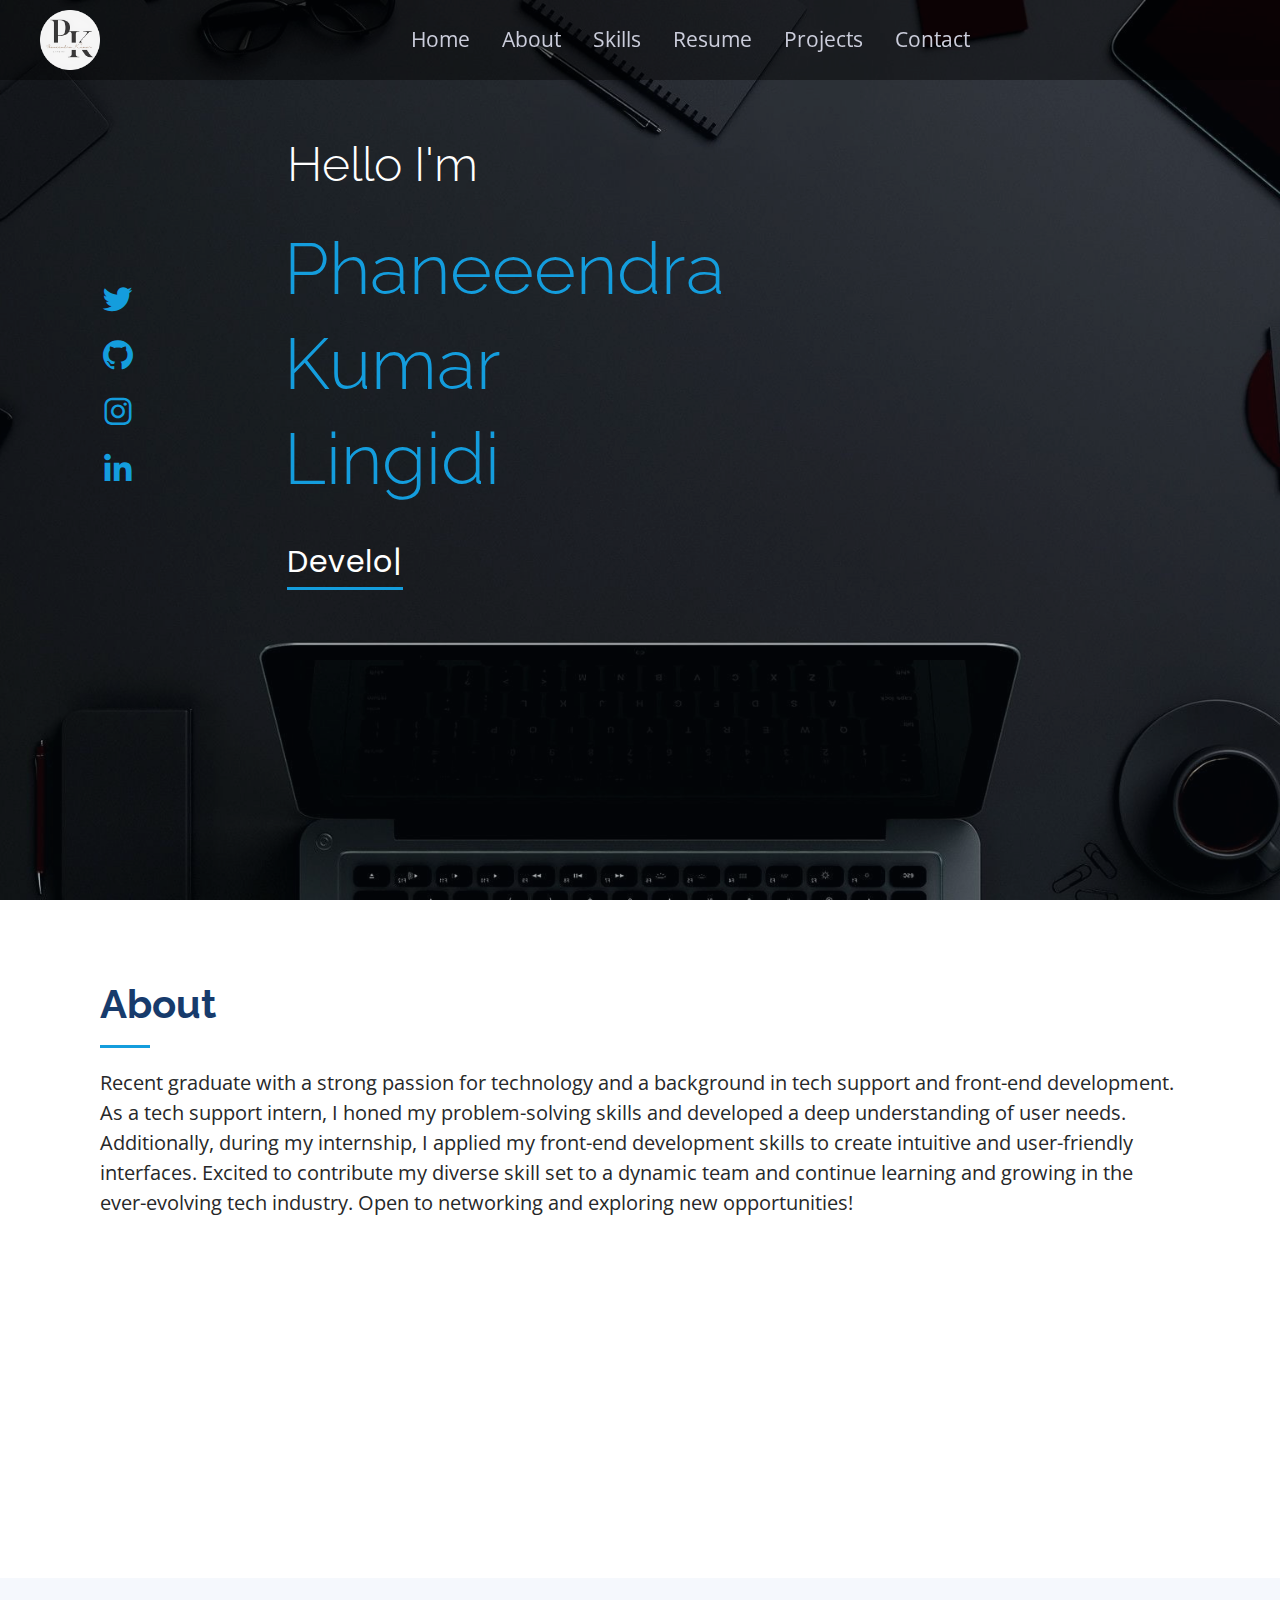
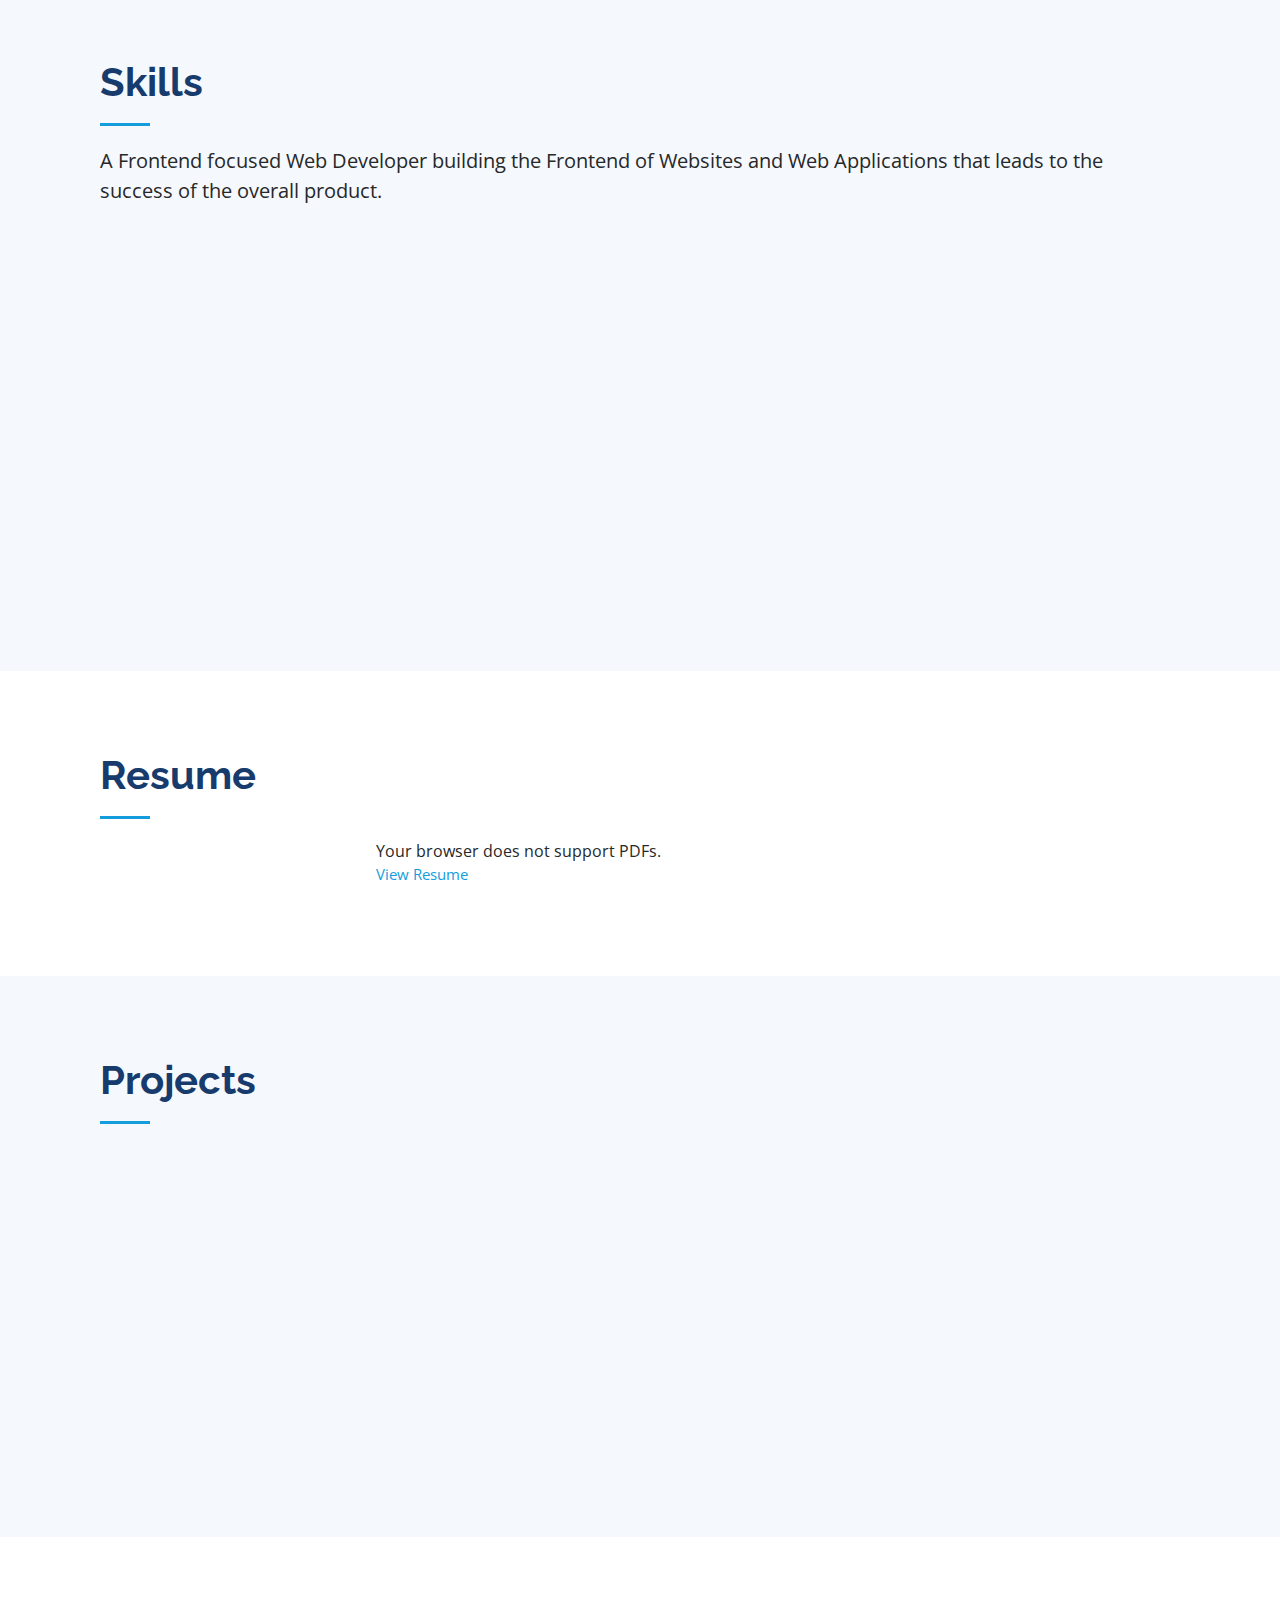
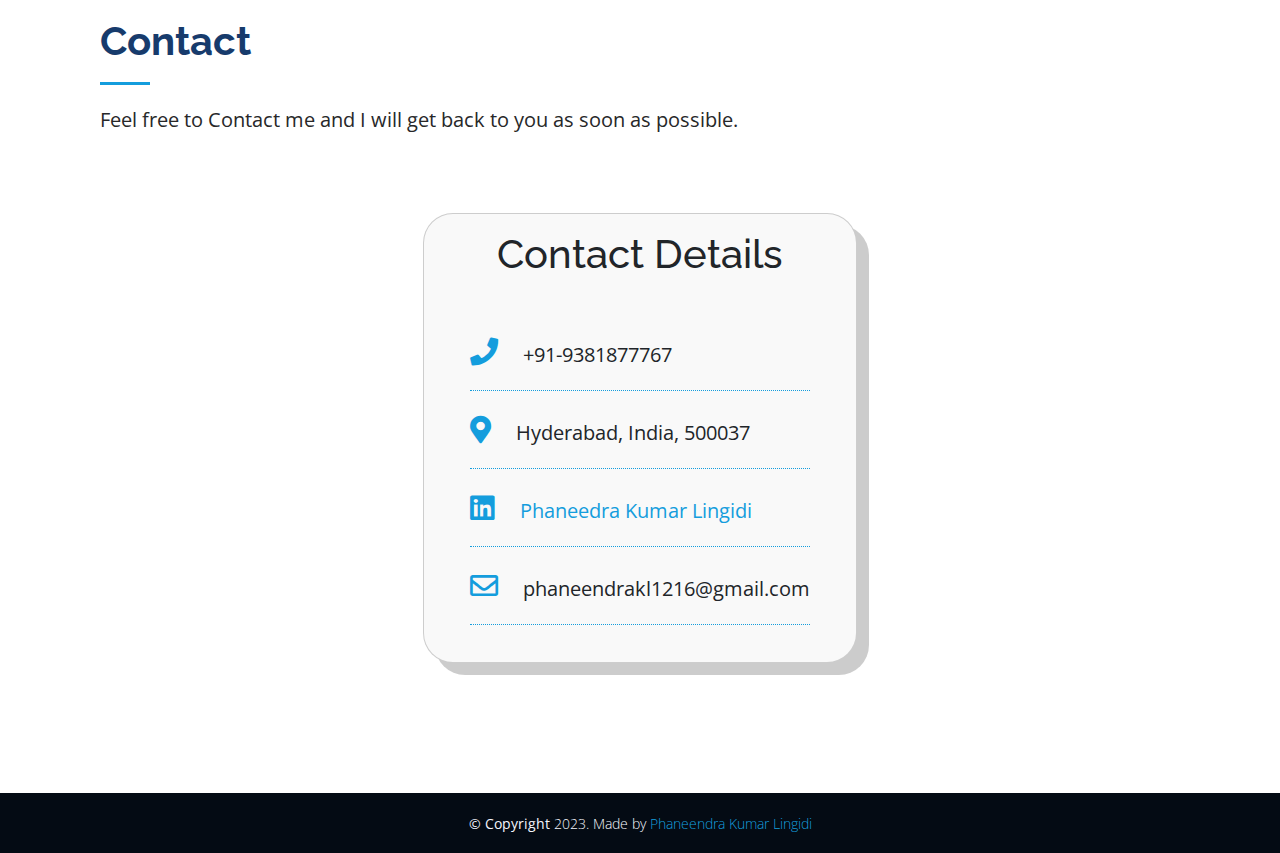
<file: index.html>
<!DOCTYPE html>
<html lang="en">

<head>
    <meta charset="utf-8">
    <meta content="width=device-width, initial-scale=1.0" name="viewport">

    <title>Phaneendra Kumar Lingidi</title>
    <meta content="" name="description">
    <meta content="" name="keywords">

    <!-- Favicons -->
    <link href="assets/img/k.png" rel="icon">
    <link href="assets/img/k.png" rel="icon">

    <!-- Add Font Awesome CSS link here -->
    <link rel="stylesheet" href="https://cdnjs.cloudflare.com/ajax/libs/font-awesome/5.15.3/css/all.min.css">
    <link rel="stylesheet" href="https://maxcdn.bootstrapcdn.com/bootstrap/4.5.2/css/bootstrap.min.css">

    <!-- Google Fonts -->
    <link href="https://fonts.googleapis.com/css?family=Open+Sans:300,300i,400,400i,600,600i,700,700i|Raleway:300,300i,400,400i,500,500i,600,600i,700,700i|Poppins:300,300i,400,400i,500,500i,600,600i,700,700i" rel="stylesheet">

    <!-- Vendor CSS Files -->
    <link href="assets/vendor/aos/aos.css" rel="stylesheet">
    <link href="assets/vendor/bootstrap/css/bootstrap.min.css" rel="stylesheet">
    <link href="assets/vendor/bootstrap-icons/bootstrap-icons.css" rel="stylesheet">
    <link href="assets/vendor/boxicons/css/boxicons.min.css" rel="stylesheet">
    <link href="assets/vendor/glightbox/css/glightbox.min.css" rel="stylesheet">
    <link href="assets/vendor/swiper/swiper-bundle.min.css" rel="stylesheet">

    <!-- Template Main CSS File -->
    <link href="assets/css/style.css" rel="stylesheet">

    <!-- =======================================================
  * Template Name: iPortfolio
  * Updated: Jul 27 2023 with Bootstrap v5.3.1
  * Template URL: https://bootstrapmade.com/iportfolio-bootstrap-portfolio-websites-template/
  * Author: BootstrapMade.com
  * License: https://bootstrapmade.com/license/
  ======================================================== -->
</head>

<body>

    <!-- ======= Header ======= -->
    <header class="navigation fixed-top header ">
        <nav class="navbar navbar-expand-lg navbar-custom d-flex ">
            <!-- Apply the custom style here -->
            <div class="logo">
                <a href="#hero"><img src="assets/img/k.png" style=" height: 60px; width:60px " alt="Your Logo"></a>
            </div>
            <button class="navbar-toggler justify-content-center" type="button" data-toggle="collapse" data-target="#navbarNav" aria-controls="navbarNav" aria-expanded="false" aria-label="Toggle navigation">
            <span class="navbar-toggler-icon"></span>
        </button>
            <div class="collapse navbar-collapse justify-content-center" id="navbarNav">
                <ul class="navbar-nav">
                    <li class="nav-item active ">
                        <a href="#hero" class="nav-link scrollto"> <span>Home</span></a>
                    </li>
                    <li class="nav-item">
                        <a href="#about" class="nav-link scrollto"> <span>About</span></a>
                    </li>
                    <li class="nav-item">
                        <a href="#skills" class="nav-link  scrollto"><span>Skills</span></a></li>
                    <li class="nav-item ">
                        <a href="#resume" class="nav-link scrollto "><span>Resume</span></a>
                    </li>
                    <li class="nav-item">
                        <a href="#portfolio" class="nav-link scrollto"><span>Projects</span></a>
                    </li>
                    <li class="nav-item">
                        <a href="#contact" class="nav-link scrollto "><span>Contact</span></a>
                    </li>
                </ul>
            </div>
        </nav>
    </header>
    <!-- End Header -->

    <!-- ======= Hero Section ======= -->
    <section id="hero" class="d-flex flex-column " style="position:relative">
        <div class="container" style="position:relative">
            <div class="row align-items-center hero-row">
                <!-- social icon -->
                <div class="col-2 hero-container ">
                    <ul class="list-unstyled mt-3 zindex-1">
                        <li class="mb-3"><a href="https://x.com/_phaneendra_l" target="_blank" class="twitter"><i class="bx bxl-twitter bx-md"></i></a></li>
                        <li class="mb-3"><a href="https://github.com/phaneendrakl" target="_blank" class="github"><i class="bx bxl-github bx-md"></i></a></li>
                        <li class="mb-3"><a href="https://instagram.com/phaneendra.l" target="_blank" class="instagram"><i class="bx bxl-instagram bx-md"></i></a></li>
                        <li class="mb-3"><a href="https://linkedin.com/in/phaneendra-kl" target="_blank" class="linkedin"><i class="bx bxl-linkedin bx-md"></i></a></li>
                    </ul>
                </div>
                <!-- /social icon -->

                <div class="col-7 hero-container mt-0 justify-content-right">
                    <h2><span class="display-5">Hello I'm</span></h2>
                    <h1><span class="display-2" data-aos="fade-in" style="color: rgba(20,157,221,255)">Phaneeendra Kumar<br>Lingidi</span></h1>
                    <p><span class="typed" data-typed-items="Developer" data-fade-out="false"></span></p>
                </div>
            </div>
        </div>
    </section>
    <!-- End Hero -->

    <main id="main">

        <!-- ======= About Section ======= -->
        <section id="about" class="about">
            <div class="container">

                <div class="section-title">
                    <h2>About</h2>
                    <p class="info-text">Recent graduate with a strong passion for technology and a background in tech support and front-end development. As a tech support intern, I honed my problem-solving skills and developed a deep understanding of user needs. Additionally,
                        during my internship, I applied my front-end development skills to create intuitive and user-friendly interfaces. Excited to contribute my diverse skill set to a dynamic team and continue learning and growing in the ever-evolving
                        tech industry. Open to networking and exploring new opportunities!</p>
                </div>

                <div class="row">
                    <div class="col-lg-4" data-aos="fade-right">
                        <img src="assets/img/profile-img2.jpg" class="img-fluid" alt="">
                    </div>
                    <div class="col-lg-8 pt-4 pt-lg-0 content" data-aos="fade-left">
                        <h2>Tech Support Intern &amp; Web Developer.</h2><br>
                        <div class="row">
                            <div class="col-lg-6">
                                <ul>
                                    <li><i class="bi bi-chevron-right"></i> <strong>Birthday:</strong> <span>14 April 2002</span></li>
                                    <li><i class="bi bi-chevron-right"></i> <strong>Website:</strong>
                                        <a href="https://phaneendrakl.netlify.app"><span>phaneendrakl.netlify.app</span></a></li>
                                    <li><i class="bi bi-chevron-right"></i> <strong>Phone:</strong> <span>+91 9381877767</span></li>
                                    <li><i class="bi bi-chevron-right"></i> <strong>City:</strong> <span>Hyderabad, India</span></li>
                                </ul>
                            </div>
                            <div class="col-lg-6">
                                <ul>
                                    <li><i class="bi bi-chevron-right"></i> <strong>Age:</strong> <span>21</span></li>
                                    <li><i class="bi bi-chevron-right"></i> <strong>Degree:</strong> <span>Bachelor of Technology</span></li>
                                    <li><i class="bi bi-chevron-right"></i> <strong>Email:</strong> <span>phaneendrakl1216@gmail.com</span></li>
                                    <li><i class="bi bi-chevron-right"></i> <strong>Freelance:</strong> <span>Available</span></li>
                                </ul>
                            </div>
                        </div>
                    </div>
                </div>

            </div>
        </section>
        <!-- End About Section -->


        <!-- ======= Skills Section ======= -->
        <section id="skills" class="skills section-bg">
            <div class="container">

                <div class="section-title">
                    <h2>Skills</h2>
                    <p class="info-text">A Frontend focused Web Developer building the Frontend of Websites and Web Applications that leads to the success of the overall product.</p>
                </div>

                <div class="row skills-content">

                    <div class="col-lg-6" data-aos="fade-up">

                        <div class="progress">
                            <span class="skill">HTML <i class="val">100%</i></span>
                            <div class="progress-bar-wrap">
                                <div class="progress-bar" role="progressbar" aria-valuenow="100" aria-valuemin="0" aria-valuemax="100"></div>
                            </div>
                        </div>

                        <div class="progress">
                            <span class="skill">CSS <i class="val">100%</i></span>
                            <div class="progress-bar-wrap">
                                <div class="progress-bar" role="progressbar" aria-valuenow="100" aria-valuemin="0" aria-valuemax="100"></div>
                            </div>
                        </div>

                        <div class="progress">
                            <span class="skill">JavaScript <i class="val">70%</i></span>
                            <div class="progress-bar-wrap">
                                <div class="progress-bar" role="progressbar" aria-valuenow="70" aria-valuemin="0" aria-valuemax="100"></div>
                            </div>
                        </div>

                        <div class="progress">
                            <span class="skill">Bootstrap <i class="val">100%</i></span>
                            <div class="progress-bar-wrap">
                                <div class="progress-bar" role="progressbar" aria-valuenow="100" aria-valuemin="0" aria-valuemax="100"></div>
                            </div>
                        </div>

                        <div class="progress">
                            <span class="skill">React.js <i class="val">70%</i></span>
                            <div class="progress-bar-wrap">
                                <div class="progress-bar" role="progressbar" aria-valuenow="70" aria-valuemin="0" aria-valuemax="100"></div>
                            </div>
                        </div>


                    </div>

                    <div class="col-lg-6" data-aos="fade-up" data-aos-delay="100">

                        <div class="progress">
                            <span class="skill">Node.js <i class="val">70%</i></span>
                            <div class="progress-bar-wrap">
                                <div class="progress-bar" role="progressbar" aria-valuenow="70" aria-valuemin="0" aria-valuemax="100"></div>
                            </div>
                        </div>

                        <div class="progress">
                            <span class="skill">Java <i class="val">90%</i></span>
                            <div class="progress-bar-wrap">
                                <div class="progress-bar" role="progressbar" aria-valuenow="90" aria-valuemin="0" aria-valuemax="100"></div>
                            </div>
                        </div>


                        <div class="progress">
                            <span class="skill">C++ <i class="val">70%</i></span>
                            <div class="progress-bar-wrap">
                                <div class="progress-bar" role="progressbar" aria-valuenow="70" aria-valuemin="0" aria-valuemax="100"></div>
                            </div>
                        </div>

                        <div class="progress">
                            <span class="skill">SQL<i class="val">90%</i></span>
                            <div class="progress-bar-wrap">
                                <div class="progress-bar" role="progressbar" aria-valuenow="90" aria-valuemin="0" aria-valuemax="100"></div>
                            </div>
                        </div>


                    </div>

                </div>

            </div>
        </section>
        <!-- End Skills Section -->


        <!-- ======= Resume Section ======= -->
        <section id="resume" class="resume justify-content-center">
            <div class="container ">

                <div class="section-title">
                    <h2>Resume</h2>
                    <div class="row justify-content-center">
                        <div class="col-6">
                            <object class="resume-pdf" data="assets/pdf/resume.pdf" type="application/pdf" width="500" height="400">
                        <p>Your browser does not support PDFs.</p>
                    </div>
                    </object>
                            <p style="font-size:15px">
                                <a href="assets/pdf/resume.pdf" target="_blank">View Resume</a>
                            </p>
                        </div>
                    </div>

                </div>
        </section>
        <!-- End Resume Section -->


        <!-- ======= Portfolio Section ======= -->
        <section id="portfolio" class="portfolio section-bg">
            <div class="container">

                <div class="section-title">
                    <h2>Projects</h2>
                </div>

                <div class="row" data-aos="fade-up">
                    <div class="col-lg-12 d-flex justify-content-center">
                        <ul id="portfolio-flters">
                            <!-- <li data-filter="*" class="filter-active">All</li> -->
                            <li data-filter=".filter-icrs">ICRS</li>
                        </ul>
                    </div>
                </div>

                <div class="row portfolio-container" data-aos="fade-up" data-aos-delay="100">

                    <div class="col-lg-4 col-md-6 portfolio-item filter-icrs">
                        <div class="portfolio-wrap">
                            <img src="assets/img/projects/icrs/icrs-1.png" class="img-fluid" alt="">
                            <div class="portfolio-links">
                                <a href="assets/img/projects/icrs/icrs-1.png" data-gallery="portfolioGallery" class="portfolio-lightbox" title="App 1"><i class="bx bx-plus"></i></a>
                                <a href="icrs.html" title="More Details"><i class="bx bx-link"></i></a>
                            </div>
                        </div>
                    </div>

                </div>

            </div>
        </section>
        <!-- End Portfolio Section -->


        <!-- ======= Contact Section ======= -->
        <section id="contact" class="contact">
            <div class="container">

                <div class="section-title">
                    <h2>Contact</h2>
                    <p class="info-text">Feel free to Contact me and I will get back to you as soon as possible.</p>
                </div>

                <div class="container mt-5">
                    <div class="row justify-content-center">
                        <div class="col-md-12 contact-card-container">
                            <div class="card contact-container">
                                <div class="card-body">
                                    <h1 class="card-title text-center contact-details-heading">Contact Details</h1>
                                    <div class="container" style="box-sizing:border-box;display:flex; align-items:center; justify-content:center">
                                        <ul class="list-unstyled">
                                            <li class="contact-card"><i class="fas fa-phone"></i> +91-9381877767</li>
                                            <li class="contact-card"><i class="fas fa-map-marker-alt"></i> Hyderabad, India, 500037</li>
                                            <li class="contact-card"><i class="fab fa-linkedin"></i> <a href="https://linkedin.com/in/phaneendra-kl" target="_blank">Phaneedra Kumar Lingidi</a></li>
                                            <li class="contact-card"><i class="far fa-envelope"></i> phaneendrakl1216@gmail.com</li>
                                        </ul>
                                    </div>
                                </div>
                            </div>
                        </div>
                    </div>
                </div>

            </div>

            </div>
        </section>
        <!-- End Contact Section -->

    </main>
    <!-- End #main -->

    <!-- ======= Footer ======= -->
    <footer id="footer">
        <div class="container">
            <div class="copyright">
                &copy; Copyright <span style="font-weight:100">2023. Made by <a href="#hero">Phaneendra Kumar Lingidi</a></span>
            </div>
        </div>
    </footer>
    <!-- End  Footer -->

    <a href="#" class="back-to-top d-flex align-items-center justify-content-center"><i class="bi bi-arrow-up-short"></i></a>

    <!-- Vendor JS Files -->
    <script src="assets/vendor/purecounter/purecounter_vanilla.js"></script>
    <script src="assets/vendor/aos/aos.js"></script>
    <script src="assets/vendor/bootstrap/js/bootstrap.bundle.min.js"></script>
    <script src="assets/vendor/glightbox/js/glightbox.min.js"></script>
    <script src="assets/vendor/isotope-layout/isotope.pkgd.min.js"></script>
    <script src="assets/vendor/swiper/swiper-bundle.min.js"></script>
    <script src="assets/vendor/typed.js/typed.umd.js"></script>
    <script src="assets/vendor/waypoints/noframework.waypoints.js"></script>
    <script src="assets/vendor/php-email-form/validate.js"></script>

    <!-- Template Main JS File -->
    <script src="assets/js/main.js"></script>
    <script src="https://code.jquery.com/jquery-3.5.1.slim.min.js"></script>
    <script src="https://cdn.jsdelivr.net/npm/@popperjs/core@2.5.3/dist/umd/popper.min.js"></script>
    <script src="https://maxcdn.bootstrapcdn.com/bootstrap/4.5.2/js/bootstrap.min.js"></script>

</body>

</html>
</file>
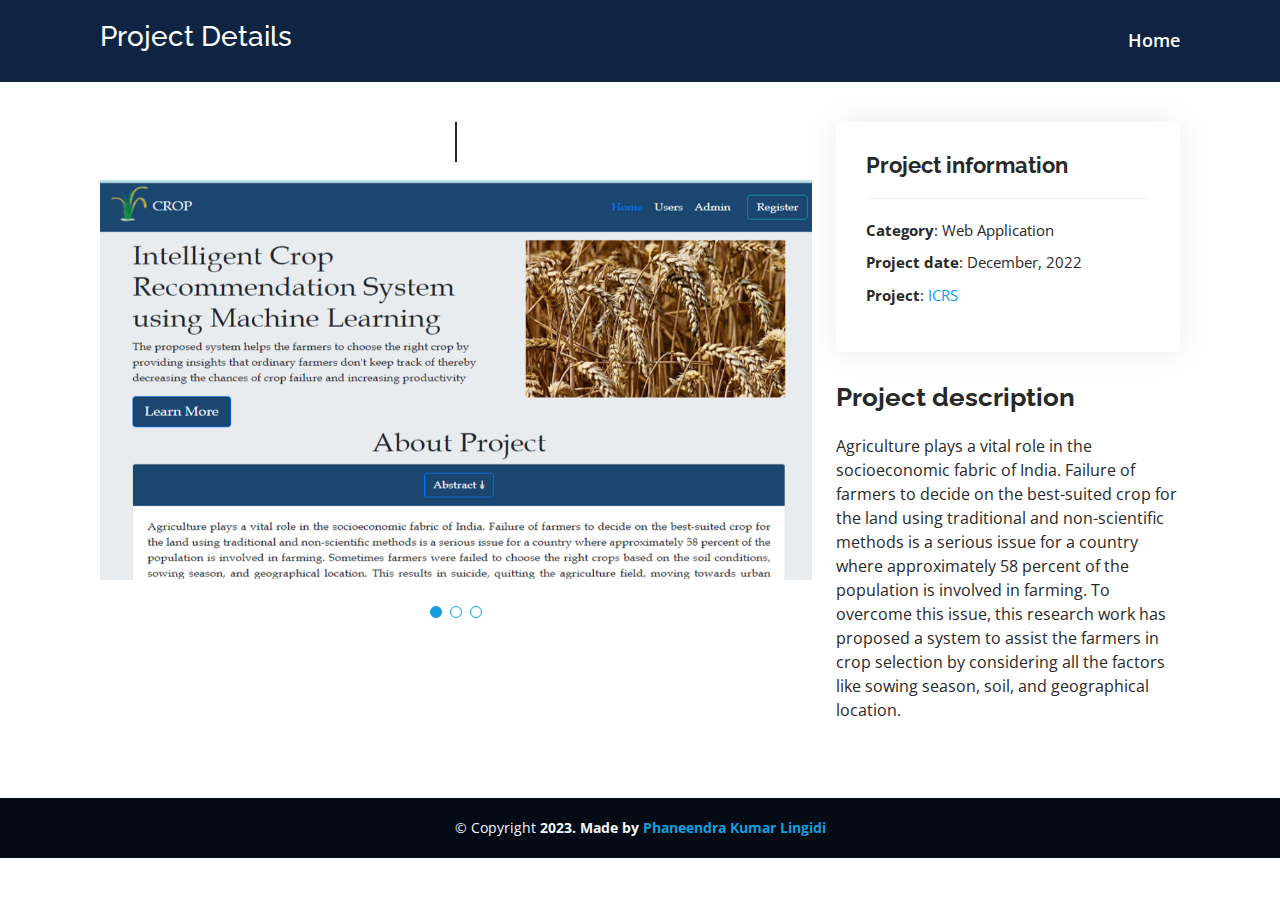
<file: icrs.html>
<!DOCTYPE html>
<html lang="en">

<head>
    <meta charset="utf-8">
    <meta content="width=device-width, initial-scale=1.0" name="viewport">

    <title>Portfolio Details - iPortfolio Bootstrap Template</title>
    <meta content="" name="description">
    <meta content="" name="keywords">

    <!-- Favicons -->
    <link href="assets/img/favicon.png" rel="icon">
    <link href="assets/img/apple-touch-icon.png" rel="apple-touch-icon">

    <!-- Google Fonts -->
    <link href="https://fonts.googleapis.com/css?family=Open+Sans:300,300i,400,400i,600,600i,700,700i|Raleway:300,300i,400,400i,500,500i,600,600i,700,700i|Poppins:300,300i,400,400i,500,500i,600,600i,700,700i" rel="stylesheet">

    <!-- Vendor CSS Files -->
    <link href="assets/vendor/aos/aos.css" rel="stylesheet">
    <link href="assets/vendor/bootstrap/css/bootstrap.min.css" rel="stylesheet">
    <link href="assets/vendor/bootstrap-icons/bootstrap-icons.css" rel="stylesheet">
    <link href="assets/vendor/boxicons/css/boxicons.min.css" rel="stylesheet">
    <link href="assets/vendor/glightbox/css/glightbox.min.css" rel="stylesheet">
    <link href="assets/vendor/swiper/swiper-bundle.min.css" rel="stylesheet">

    <!-- Template Main CSS File -->
    <link href="assets/css/style.css" rel="stylesheet">

    <!-- =======================================================
  * Template Name: iPortfolio
  * Updated: Jul 27 2023 with Bootstrap v5.3.1
  * Template URL: https://bootstrapmade.com/iportfolio-bootstrap-portfolio-websites-template/
  * Author: BootstrapMade.com
  * License: https://bootstrapmade.com/license/
  ======================================================== -->
</head>

<body>

    <!-- ======= Mobile nav toggle button ======= -->

    <main id="main">

        <!-- ======= Breadcrumbs ======= -->
        <section id="breadcrumbs" class="breadcrumbs">
            <div class="container">

                <div class="d-flex justify-content-between align-items-center">
                    <h1 class="display-13" style="color: #fff; font-size:28px">Project Details</h1>
                    <ol>
                        <li><a href="index.html" class="nav-link-pr" style="font-size:18px; font-weight:600;">Home</a></li>
                    </ol>
                </div>

            </div>
        </section>
        <!-- End Breadcrumbs -->

        <!-- ======= Portfolio Details Section ======= -->
        <section id="portfolio-details" class="portfolio-details">
            <div class="container">

                <div class="row gy-4">

                    <div class="col-lg-8">
                        <div class="container-pr">
                            <h5 class="typed-pr" style="line-height:40px">Intelligent Crop Recommendation System using Machine Learning</h5>
                        </div>
                        <div class="portfolio-details-slider swiper">
                            <div class="swiper-wrapper align-items-center">

                                <div class="swiper-slide">
                                    <img src="assets/img/projects/icrs/icrs-1.png" alt="">
                                </div>

                                <div class="swiper-slide">
                                    <img src="assets/img/projects/icrs/icrs-2.png" alt="">
                                </div>

                                <div class="swiper-slide">
                                    <img src="assets/img/projects/icrs/icrs-3.png" alt="">
                                </div>

                            </div>
                            <div class="swiper-pagination"></div>
                        </div>
                    </div>

                    <div class="col-lg-4">
                        <div class="portfolio-info">
                            <h3>Project information</h3>
                            <ul>
                                <li><strong>Category</strong>: Web Application</li>
                                <li><strong>Project date</strong>: December, 2022</li>
                                <li><strong>Project</strong>: <a href="https://github.com/phaneendrakl/icrs-ml">ICRS</a></li>
                            </ul>
                        </div>
                        <div class="portfolio-description">
                            <h2>Project description</h2>
                            <p>
                                Agriculture plays a vital role in the socioeconomic fabric of India. Failure of farmers to decide on the best-suited crop for the land using traditional and non-scientific methods is a serious issue for a country where approximately 58 percent of the
                                population is involved in farming. To overcome this issue, this research work has proposed a system to assist the farmers in crop selection by considering all the factors like sowing season, soil, and geographical location.
                            </p>
                        </div>
                    </div>

                </div>

            </div>
        </section>
        <!-- End Portfolio Details Section -->

    </main>
    <!-- End #main -->

    <!-- ======= Footer ======= -->
    <footer id="footer">
        <div class="container">
            <div class="copyright">
                &copy; Copyright <strong><span>2023. Made by <a href="#hero">Phaneendra Kumar Lingidi</a></span></strong> </div>
        </div>
    </footer>
    <!-- End  Footer -->

    <a href="#" class="back-to-top d-flex align-items-center justify-content-center"><i class="bi bi-arrow-up-short"></i></a>

    <!-- Vendor JS Files -->
    <script src="assets/vendor/purecounter/purecounter_vanilla.js"></script>
    <script src="assets/vendor/aos/aos.js"></script>
    <script src="assets/vendor/bootstrap/js/bootstrap.bundle.min.js"></script>
    <script src="assets/vendor/glightbox/js/glightbox.min.js"></script>
    <script src="assets/vendor/isotope-layout/isotope.pkgd.min.js"></script>
    <script src="assets/vendor/swiper/swiper-bundle.min.js"></script>
    <script src="assets/vendor/typed.js/typed.umd.js"></script>
    <script src="assets/vendor/waypoints/noframework.waypoints.js"></script>
    <script src="assets/vendor/php-email-form/validate.js"></script>

    <!-- Template Main JS File -->
    <script src="assets/js/main.js"></script>

</body>

</html>
</file>
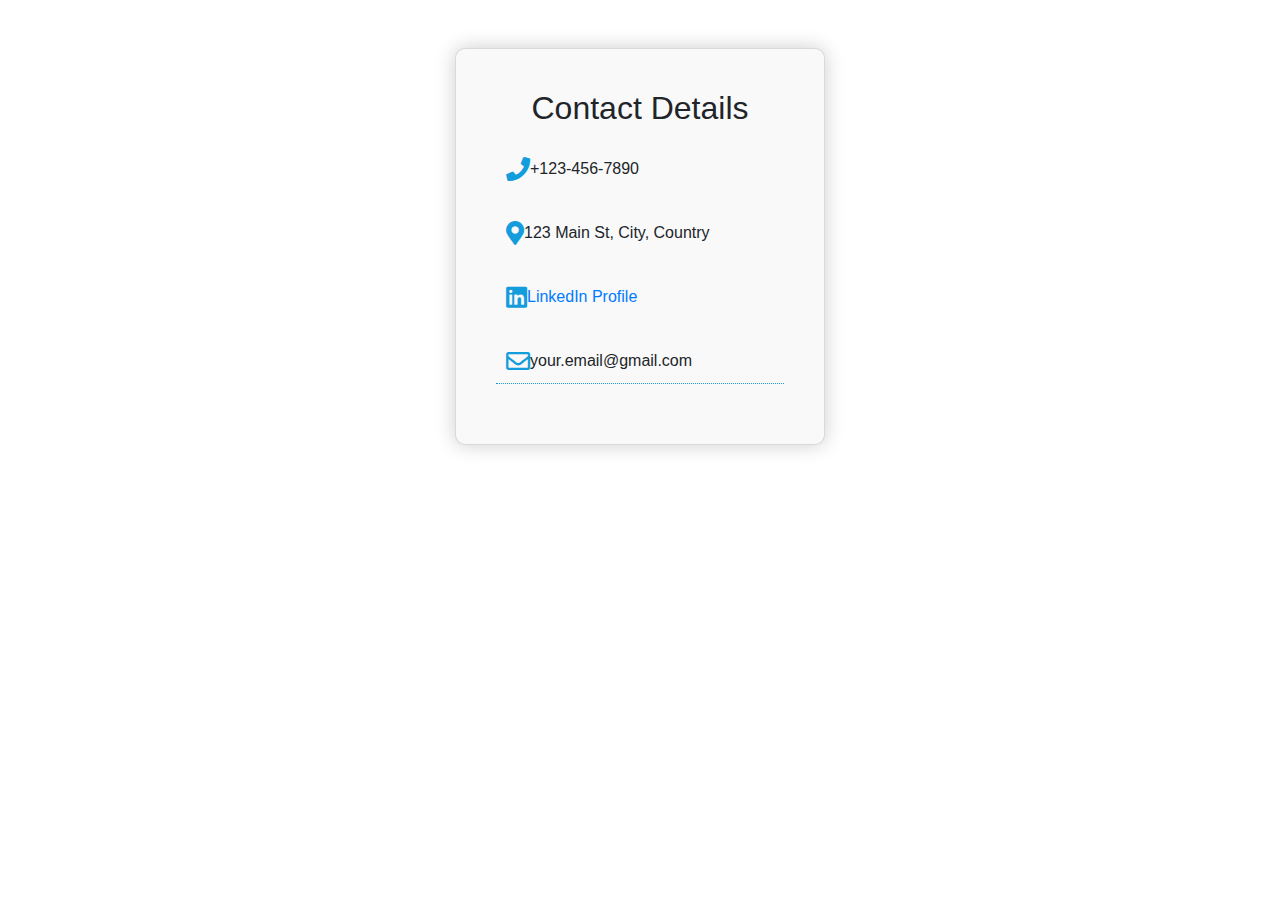
<file: test.html>
<!DOCTYPE html>
<html lang="en">

<head>
    <meta charset="UTF-8">
    <meta name="viewport" content="width=device-width, initial-scale=1.0">
    <title>Contact Us</title>
    <!-- Add Bootstrap CSS link here -->
    <link rel="stylesheet" href="https://maxcdn.bootstrapcdn.com/bootstrap/4.5.2/css/bootstrap.min.css">
    <!-- Add Font Awesome CSS link here -->
    <link rel="stylesheet" href="https://cdnjs.cloudflare.com/ajax/libs/font-awesome/5.15.3/css/all.min.css">
    <style>
        /* Custom CSS for the centered container with shadow and curved border */
        
        .contact-container {
            background-color: #f9f9f9;
            border-radius: 10px;
            box-shadow: 0px 0px 20px rgba(0, 0, 0, 0.2);
            padding: 20px;
        }
        /* Additional styling for the contact details */
        
        .contact-card {
            border: none;
            margin-bottom: 20px;
            padding: 10px;
        }
        
        .contact-card i {
            font-size: 24px;
            color: #149ddd;
            /* Customize the icon color */
        }
        
        .contact-card strong {
            display: none;
            /* Hide the element names */
        }
        /* Remove the dotted line from the first element */
        
        .contact-card:first-child {
            border-top: none;
        }
        /* Reduce the width of the card */
        
        .contact-card-container {
            max-width: 400px;
            /* Adjust the maximum width as needed */
            margin: 0 auto;
            /* Center the card horizontally */
        }
        /* Add space to the bottom of the contact details heading */
        
        .contact-details-heading {
            margin-bottom: 20px;
        }
        /* Add a line below the email */
        
        .contact-card:last-child {
            border-bottom: 1px dotted #149ddd;
        }
        /* Center-align the content within the contact cards */
        
        .contact-card-content {
            display: flex;
            align-items: center;
        }
    </style>
</head>

<body>
    <div class="container mt-5">
        <div class="row justify-content-center">
            <div class="col-md-12 contact-card-container">
                <div class="card contact-container">
                    <div class="card-body">
                        <h2 class="card-title text-center contact-details-heading">Contact Details</h2>
                        <ul class="list-unstyled">
                            <li class="contact-card">
                                <div class="contact-card-content">
                                    <i class="fas fa-phone"></i> +123-456-7890
                                </div>
                            </li>
                            <li class="contact-card">
                                <div class="contact-card-content">
                                    <i class="fas fa-map-marker-alt"></i> 123 Main St, City, Country
                                </div>
                            </li>
                            <li class="contact-card">
                                <div class="contact-card-content">
                                    <i class="fab fa-linkedin"></i> <a href="https://www.linkedin.com/in/yourprofile" target="_blank">LinkedIn Profile</a>
                                </div>
                            </li>
                            <li class="contact-card">
                                <div class="contact-card-content">
                                    <i class="far fa-envelope"></i> your.email@gmail.com
                                </div>
                            </li>
                        </ul>
                    </div>
                </div>
            </div>
        </div>
    </div>

    <!-- Add Bootstrap JS and jQuery scripts here -->
    <script src="https://ajax.googleapis.com/ajax/libs/jquery/3.5.1/jquery.min.js"></script>
    <script src="https://cdnjs.cloudflare.com/ajax/libs/popper.js/1.16.0/umd/popper.min.js"></script>
    <script src="https://maxcdn.bootstrapcdn.com/bootstrap/4.5.2/js/bootstrap.min.js"></script>
</body>

</html>
</file>
<file: assets/css/style.css>
/**
* Template Name: iPortfolio
* Updated: Jul 27 2023 with Bootstrap v5.3.1
* Template URL: https://bootstrapmade.com/iportfolio-bootstrap-portfolio-websites-template/
* Author: BootstrapMade.com
* License: https://bootstrapmade.com/license/
*/


/*--------------------------------------------------------------
# General
--------------------------------------------------------------*/

body {
    font-family: "Open Sans", sans-serif;
    color: #272829;
}

a {
    color: #149ddd;
    text-decoration: none;
}

a:hover {
    color: #37b3ed;
    text-decoration: none;
}

h1,
h2,
h3,
h4,
h5,
h6 {
    font-family: "Raleway", sans-serif;
}


/*--------------------------------------------------------------
# Back to top button
--------------------------------------------------------------*/

.back-to-top {
    position: fixed;
    visibility: hidden;
    opacity: 0;
    right: 15px;
    bottom: 15px;
    z-index: 996;
    background: #149ddd;
    width: 40px;
    height: 40px;
    border-radius: 50px;
    transition: all 0.4s;
}

.back-to-top i {
    font-size: 28px;
    color: #fff;
    line-height: 0;
}

.back-to-top:hover {
    background: #2eafec;
    color: #fff;
}

.back-to-top.active {
    visibility: visible;
    opacity: 1;
}


/*--------------------------------------------------------------
# Header
--------------------------------------------------------------*/

.container,
.container-fluid {
    padding-left: 30px;
    padding-right: 30px;
}

@media (max-width: 1199px) {
    #header {
        left: -300px;
    }
    #main {
        margin-left: 0;
    }
    .container,
    .container-fluid {
        padding-left: 12px;
        padding-right: 12px;
    }
}


/*--------------------------------------------------------------
# Navigation Menu
--------------------------------------------------------------*/


/* Desktop Navigation */

.navbar {
    display: flex;
    height: auto;
}

.navbar .logo {
    position: relative;
    margin-left: 40px;
}

.nav-item {
    padding: 8px;
}

.nav-link {
    color: #cbcddb;
    font-size: 21px;
}

.nav-link:hover {
    color: #eeeeee;
    transition: color 0.2s;
    transform: scale(1.1);
}

.nav-link:focus {
    color: #fff;
    border-bottom: 3px solid #149ddd;
}

.navbar-custom {
    background-color: #00000069;
}

.navbar-nav {
    display: flex;
    flex-direction: column;
    justify-content: center;
    align-items: center;
}

.navbar-custom.collapsing,
.navbar-custom.collapsed {
    background-color: #00000069;
}

.navbar .navbar-toggler {
    background-color: #fff;
    margin-right: 10px;
}


/*--------------------------------------------------------------
# Hero Section
--------------------------------------------------------------*/

#hero {
    width: 100%;
    height: 100vh;
    background: url("../img/pxfuel.jpg") top center;
    background-size: cover;
}

#hero .hero-row {
    height: 650px;
}

#hero:before {
    content: "";
    background: rgba(5, 13, 24, 0.3);
    position: absolute;
    bottom: 0;
    top: 0;
    left: 0;
    right: 0;
    z-index: 1;
}

#hero .hero-container {
    z-index: 2;
    position: relative;
}

#hero h1 {
    font-size: 64px;
    font-weight: 700;
    line-height: 95px;
    color: #fff;
}

#hero h2 {
    font-size: 44px;
    font-weight: 550;
    margin-bottom: 30px;
    margin-left: 3px;
    color: #fff;
}

#hero p {
    color: #fff;
    margin-bottom: 50px;
    font-size: 30px;
    margin-top: 30px;
    margin-left: 3px;
    font-family: "Poppins", sans-serif;
}

#hero p span {
    color: #fff;
    padding-bottom: 4px;
    letter-spacing: 1px;
    border-bottom: 3px solid #149ddd;
}

@media (min-width: 1024px) {
    #hero {
        background-attachment: fixed;
    }
}

@media (max-width: 768px) {
    #hero h1 {
        font-size: 28px;
        line-height: 36px;
    }
    #hero h2 {
        font-size: 18px;
        line-height: 24px;
        margin-bottom: 30px;
    }
}


/*--------------------------------------------------------------
# Sections General
--------------------------------------------------------------*/

section {
    padding: 60px 0;
    overflow: hidden;
}

.section-bg {
    background: #f5f8fd;
}

.section-title {
    padding-bottom: 30px;
}

.section-title h2 {
    font-size: 40px;
    font-weight: bold;
    padding-top: 20px;
    margin-bottom: 20px;
    padding-bottom: 20px;
    position: relative;
    color: #173b6c;
}

.section-title h2::after {
    content: "";
    position: absolute;
    display: block;
    width: 50px;
    height: 3px;
    background: #149ddd;
    bottom: 0;
    left: 0;
}

.section-title p {
    margin-bottom: 0;
}


/*--------------------------------------------------------------
# About
--------------------------------------------------------------*/

.about img {
    width: 190px;
    height: 220px;
}

.about .content h2 {
    /* font-weight: 700; */
    /* font-size: 26px; */
    color: #173b6c;
}

.about .content ul {
    list-style: none;
    padding: 0;
}

.about .content ul li {
    margin-bottom: 20px;
    display: flex;
    align-items: center;
    font-size: 20px;
}

.about .content ul strong {
    margin-right: 10px;
}

.about .content ul i {
    font-size: 16px;
    margin-right: 5px;
    color: #149ddd;
    line-height: 0;
}

.about .content p:last-child {
    margin-bottom: 0;
}


/*--------------------------------------------------------------
# Skills
--------------------------------------------------------------*/

.skills .progress {
    height: 75px;
    display: block;
    background: none;
    border-radius: 0;
}

.skills .progress .skill {
    padding: 0;
    margin: 0 0 6px 0;
    text-transform: uppercase;
    display: block;
    font-weight: 600;
    font-family: "Poppins", sans-serif;
    color: #050d18;
    font-size: 20px;
    line-height: 20px;
}

.skills .progress .skill .val {
    float: right;
    font-style: normal;
}

.skills .progress-bar-wrap {
    background: #dce8f8;
    height: 15px;
}

.skills .progress-bar {
    width: 1px;
    height: 15px;
    transition: 0.9s;
    background-color: #149ddd;
}


/*--------------------------------------------------------------
# Resume
--------------------------------------------------------------*/

.resume .resume-title {
    font-size: 26px;
    font-weight: 700;
    margin-top: 20px;
    margin-bottom: 20px;
    color: #050d18;
}

.resume .resume-item {
    padding: 0 0 20px 20px;
    margin-top: -2px;
    border-left: 2px solid #1f5297;
    position: relative;
}


/*--------------------------------------------------------------
# Portfolio
--------------------------------------------------------------*/

.portfolio .portfolio-item {
    margin-bottom: 30px;
}

.portfolio #portfolio-flters {
    padding: 0;
    margin: 0 auto 35px auto;
    list-style: none;
    text-align: center;
    background: #fff;
    border-radius: 50px;
    padding: 2px 15px;
}

.portfolio #portfolio-flters li {
    cursor: pointer;
    display: inline-block;
    padding: 10px 15px 8px 15px;
    font-size: 18px;
    font-weight: 600;
    line-height: 1;
    text-transform: uppercase;
    color: #272829;
    margin-bottom: 5px;
    transition: all 0.3s ease-in-out;
}

.portfolio #portfolio-flters li:hover,
.portfolio #portfolio-flters li.filter-active {
    color: #149ddd;
}

.portfolio #portfolio-flters li:last-child {
    margin-right: 0;
}

.portfolio .portfolio-wrap {
    transition: 0.3s;
    position: relative;
    overflow: hidden;
    z-index: 1;
}

.portfolio .portfolio-wrap::before {
    content: "";
    background: rgba(255, 255, 255, 0.5);
    position: absolute;
    left: 0;
    right: 0;
    top: 0;
    bottom: 0;
    transition: all ease-in-out 0.3s;
    z-index: 2;
    opacity: 0;
}

.portfolio .portfolio-wrap .portfolio-links {
    opacity: 1;
    left: 0;
    right: 0;
    bottom: -60px;
    z-index: 3;
    position: absolute;
    transition: all ease-in-out 0.3s;
    display: flex;
    justify-content: center;
}

.portfolio .portfolio-wrap .portfolio-links a {
    color: #fff;
    font-size: 28px;
    text-align: center;
    background: rgba(20, 157, 221, 0.75);
    transition: 0.3s;
    width: 50%;
}

.portfolio .portfolio-wrap .portfolio-links a:hover {
    background: rgba(20, 157, 221, 0.95);
}

.portfolio .portfolio-wrap .portfolio-links a+a {
    border-left: 1px solid #37b3ed;
}

.portfolio .portfolio-wrap:hover::before {
    top: 0;
    left: 0;
    right: 0;
    bottom: 0;
    opacity: 1;
}

.portfolio .portfolio-wrap:hover .portfolio-links {
    opacity: 1;
    bottom: 0;
}


/*--------------------------------------------------------------
# Portfolio Details
--------------------------------------------------------------*/

.portfolio-details {
    padding-top: 40px;
}

.portfolio-details .portfolio-details-slider img {
    width: 100%;
}

.portfolio-details .portfolio-details-slider .swiper-pagination {
    margin-top: 20px;
    position: relative;
}

.portfolio-details .portfolio-details-slider .swiper-pagination .swiper-pagination-bullet {
    width: 12px;
    height: 12px;
    background-color: #fff;
    opacity: 1;
    border: 1px solid #149ddd;
}

.portfolio-details .portfolio-details-slider .swiper-pagination .swiper-pagination-bullet-active {
    background-color: #149ddd;
}

.portfolio-details .portfolio-info {
    padding: 30px;
    box-shadow: 0px 0 30px rgba(5, 13, 24, 0.08);
}

.portfolio-details .portfolio-info h3 {
    font-size: 22px;
    font-weight: 700;
    margin-bottom: 20px;
    padding-bottom: 20px;
    border-bottom: 1px solid #eee;
}

.portfolio-details .portfolio-info ul {
    list-style: none;
    padding: 0;
    font-size: 15px;
}

.portfolio-details .portfolio-info ul li+li {
    margin-top: 10px;
}

.portfolio-details .portfolio-description {
    padding-top: 30px;
}

.portfolio-details .portfolio-description h2 {
    font-size: 26px;
    font-weight: 700;
    margin-bottom: 20px;
}

.portfolio-details .portfolio-description p {
    padding: 0;
}

.container-pr {
    font-family: "arial";
    font-size: 24px;
    display: grid;
    place-items: center;
}

.typed-pr {
    overflow: auto;
    white-space: nowrap;
    border-right: 2px solid;
    width: 0;
    animation: typing-pr 1.5s steps(30, end) forwards, blinking 1s infinite;
}

@keyframes typing-pr {
    from {
        width: 0
    }
    to {
        width: 100%
    }
}

@keyframes blinking {
    0% {
        border-color: transparent
    }
    50% {
        border-color: black
    }
    100% {
        border-color: transparent
    }
}


/*--------------------------------------------------------------
# Contact
--------------------------------------------------------------*/

.contact-container {
    background-color: #f9f9f9;
    border-radius: 30px;
    box-shadow: 12px 12px 0px 0px rgba(0, 0, 0, 0.2);
    /* padding: 20px; */
}

.contact-card {
    border: none;
    margin-bottom: 5px;
    padding: 20px 0 20px;
    border-bottom: 1px dotted #149ddd;
    font-size: 20px;
}

.contact-card i {
    font-size: 28px;
    color: #149ddd;
    margin-right: 20px;
}

.contact-card strong {
    display: none;
}

.contact-card:first-child {
    border-top: none;
    /* margin-top: 50px; */
}

.contact-card-container {
    max-width: 500px;
    margin: auto;
    display: flex;
    justify-content: center;
}

.contact-details-heading {
    margin-bottom: 40px;
}

.contact {
    padding-bottom: 130px;
}


/* @keyframes animate-loading {
    0% {
        transform: rotate(0deg);
    }
    100% {
        transform: rotate(360deg);
    }
} */


/*--------------------------------------------------------------
# Breadcrumbs
--------------------------------------------------------------*/

.breadcrumbs {
    padding: 20px 0;
    background: #0e2442;
}

.breadcrumbs h2 {
    font-size: 26px;
    font-weight: 300;
}

.breadcrumbs ol {
    display: flex;
    flex-wrap: wrap;
    list-style: none;
    padding: 0;
    margin: 0;
    font-size: 15px;
}

.breadcrumbs ol li+li {
    padding-left: 10px;
}

.breadcrumbs ol li+li::before {
    display: inline-block;
    padding-right: 10px;
    color: #0e2442;
    content: "/";
}

.nav-link-pr {
    color: #fff;
}

.nav-link-pr:hover {
    color: #d1d1d1;
    transition: color 0.2s;
    transform: scale(1.1);
}

@media (max-width: 768px) {
    .breadcrumbs .d-flex {
        display: block !important;
    }
    .breadcrumbs ol {
        display: block;
    }
    .breadcrumbs ol li {
        display: inline-block;
    }
}


/*--------------------------------------------------------------
# Footer
--------------------------------------------------------------*/

#footer {
    color: #f4f6fd;
    font-size: 14px;
    height: 60px;
    left: 0;
    width: 100%;
    bottom: 0;
    background: #040b14;
    display: flex;
    justify-content: center;
    align-items: center;
}

#footer .copyright {
    text-align: center;
}

@media (max-width: 1199px) {
    #footer {
        position: static;
        width: auto;
        padding-right: 20px 15px;
    }
}


/* Default style for larger screens */

.info-text {
    font-size: 20px;
}

@media (max-width: 768px) {
    .info-text {
        font-size: 18px;
    }
}


/* Media query for screens smaller than 480px (adjust breakpoint as needed) */

@media (max-width: 480px) {
    .navbar .logo {
        position: relative;
        margin-left: 10px;
    }
    .info-text {
        font-size: 16px;
    }
    .about .content ul li span,
    .contact-card,
    .skills .progress .skill {
        font-size: 16px;
    }
    .skills .progress-bar-wrap,
    .skills .progress-bar {
        height: 12px;
    }
    .contact-card i {
        font-size: 20px;
    }
    #footer .copyright {
        font-size: 13px;
    }
}
</file>
